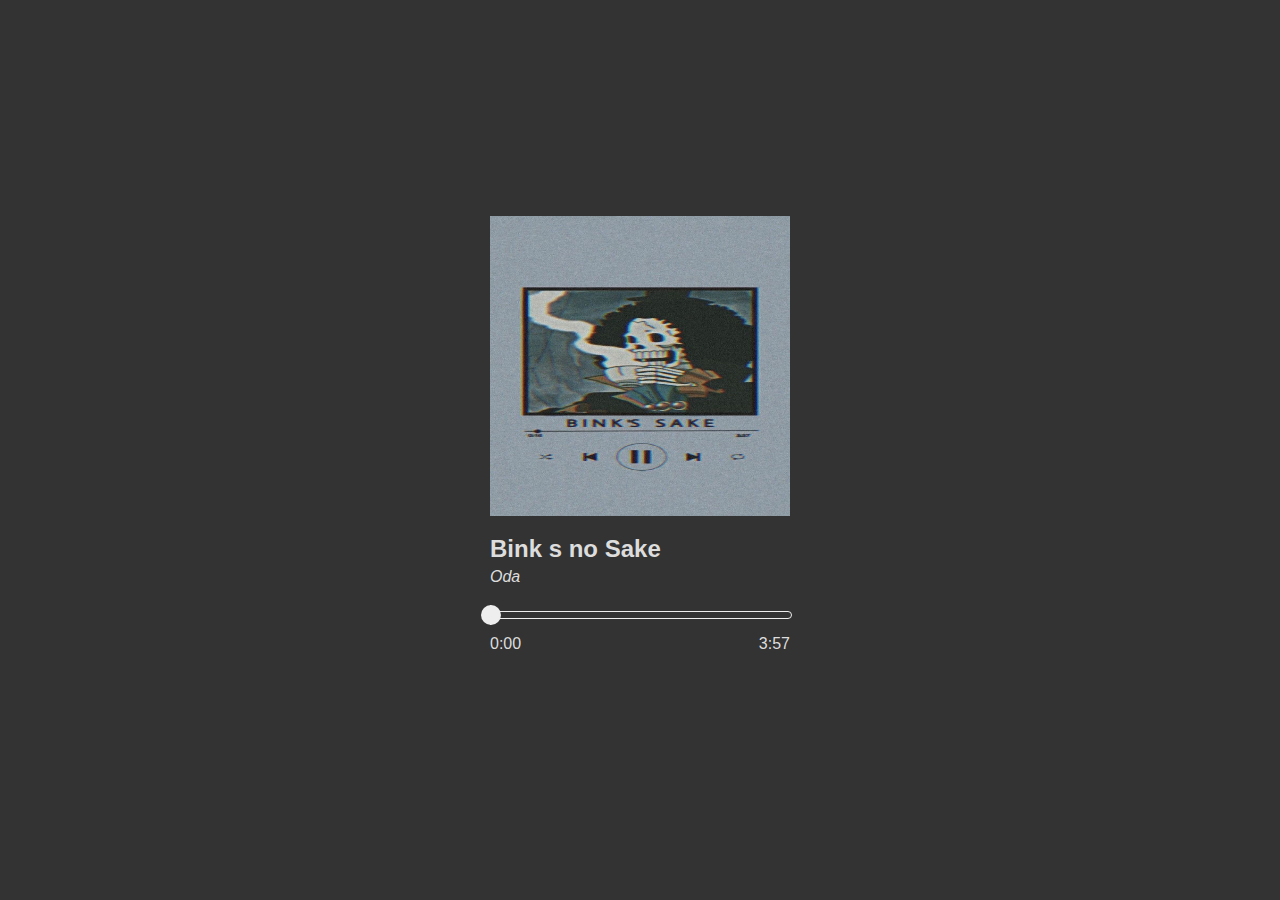
<file: Player de Music/index.html>
<!DOCTYPE html>
<html lang="pt-br">
<head>
    <meta charset="UTF-8">
    <meta http-equiv="X-UA-Compatible" content="IE=edge">
    <meta name="viewport" content="width=device-width, initial-scale=1.0">
    <link rel="stylesheet" 
    href="https://pro.fontawesome.com/releases/v5.10.0/css/all.css" 
    integrity="sha384-AYmEC3Yw5cVb3ZcuHtOA93w35dYTsvhLPVnYs9eStHfGJvOvKxVfELGroGkvsg+p" 
    crossorigin="anonymous"/>
    <link rel="stylesheet" href="styles.css"/>
    <title>Projeto Player Music</title>
</head>
<body>
    <img src="Img/BinksSake.jpg">
    <div class="descrisao">
        <h2>Bink's no Sake </h2>
        <i>One Piece</i>
    </div>
    <div class="duracao"><!--Div de duração-->
        <div class="barra">
            <progress value="0"max="1"></progress>
            <div class="ponto"></div>
        </div>
    </div>
    <div class="tempo">
        <p class="inicio">0:00</p>
        <p class="fim">3:40</p>
    </div>
    <div class="player">
        <!--
            Os tamanhos dos icones do fontawesome podem ser alterados:
            <i class="fas fa-code fa-xs"></i> -> 0  -- Menor
            <i class="fas fa-code fa-sm"></i> -> 1
            <i class="fas fa-code fa-lg"></i> -> 2
            <i class="fas fa-code fa-2x"></i> -> 3
            <i class="fas fa-code fa-3x"></i> -> 4
            <i class="fas fa-code fa-5x"></i> -> 5
            <i class="fas fa-code fa-7x"></i> -> 6
            <i class="fas fa-code fa-10x"></i> -> 7 -- Maior
            Para maiores duvidas consultar: https://www.treinaweb.com.br/blog/css-dominando-o-font-awesome
            
            o tamano foi implementado no css
        -->
        <i class="fas fa-step-backward anterior"></i>
        <i class="fas fa-play-circle botao-play"></i>     <!--Classes renomeadas-->
        <i class="fas fa-stop-circle botao-pause"></i>
        <i class="fas fa-step-forward proxima"></i>
    </div>
    <audio src="Music/Bink s no Sake.mp3"></audio>
    <script src="script.js"></script>
</body>
</html>
</file>
<file: Player de Music/styles.css>
body,html{
    margin:0;
    padding:0;
    display:flex ;
    flex-direction: column;
    align-items: center;
    justify-content: center;
    height: 100vh;
    background-color: #333;
    color: #ddd;
    font-family: 'Montserrat',sans-serif;
}

img{
    width:  300px;
    height: 300px;
}

.descrisao{
    width: 300px;
}

h2{
    margin-bottom: 5px;
}

.duracao{
    width: 300px;
    margin-top: 25px;
}

.barra{
    width: 300px;
    height: 6px;
    border: 1px solid #eee;
    border-radius: 5px;
    display: flex;
    align-items: center;
    justify-content: flex-start;
}

progress{/*tag*/
    height: 6px;
    width: 0%; /*percentual de carregamento da barra*/
    background-color: #333;
}

.ponto{
    width: 20px;
    height: 20px;
    background-color: #eee;
    border-radius: 50%; /*Circulo perfeito*/
    margin-left: -10px;/*Movimento a esquerda*/
}

.tempo{
    display: flex; /*Display comum que deve ser declarado pra que varias outras funcoes funcionem*/
    width: 300px;
    justify-content: space-between;/*Afasta o tempo inicial do tempo final (maximo possivel)*/
}
/**/
.player{
    width: 300px;
    display: flex;
    justify-content: space-around;
    align-items: center;
    margin-top: 15px;
}

.botao-play, .botao-pause{
    font-size: 50px;
    cursor: pointer;
}

.anterior,.proxima{
    font-size: 40px;
    cursor: pointer;
}
.botao-pause{
    display: none;
}
/*EU ESTAVA NO MINUTO 29...*/
</file>
